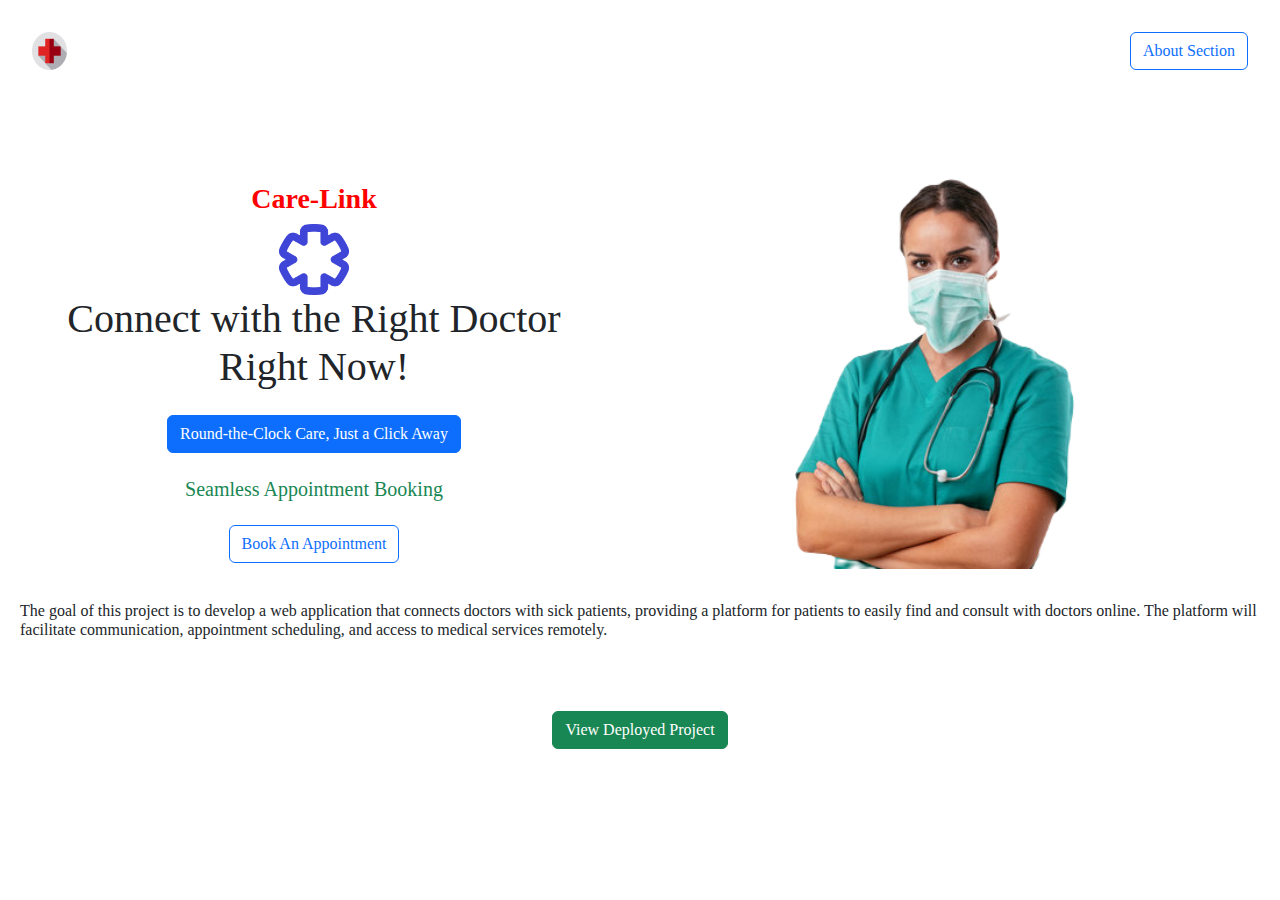
<file: index.html>
<!DOCTYPE html>
<html lang="en">
<head>
    <meta charset="UTF-8">
    <meta name="viewport" content="width=device-width, initial-scale=1.0">
    <title>Care-Link Landing Page</title>
    <link href="https://cdn.jsdelivr.net/npm/bootstrap@5.3.3/dist/css/bootstrap.min.css" rel="stylesheet" integrity="sha384-QWTKZyjpPEjISv5WaRU9OFeRpok6YctnYmDr5pNlyT2bRjXh0JMhjY6hW+ALEwIH" crossorigin="anonymous">
    <link rel="stylesheet" href="/style.css">
    <link rel="stylesheet" href="https://cdn.jsdelivr.net/npm/bootstrap-icons@1.11.3/font/bootstrap-icons.min.css">
</head>
<body>

        <nav>
      
                <img src="./assets/logo.png" alt="brand logo">
       
            <a href="../Extra class/about.html">
                 <button class="btn btn-outline-primary">About Section</button>
             </a>
        </nav>
        <section>
                <div class="row">
                    <div class="col-12 col-md-6 home" >
                          <h3>Care-Link</h3>
                          <img src='./assets/bg-image.png' alt="background image"/>
                          <h1> Connect with the Right Doctor<br/> Right Now!</h1>
                          <button class="btn btn-primary mb-4 mt-3" >Round-the-Clock Care, Just a Click Away</button>
                         <h5 class="mb-4 text-success">Seamless appointment booking</h5>
                         <Link to='/signin'><button class="btn btn-outline-primary">Book An Appointment</button></Link>
                     </div>
                    <div class="col-12 col-md-6 home1">
                         <img src="./assets/nurse1.png" alt="Image">
                    </div>
                </div>

                <div class="row">
                    <div class="col-12 write">
                        <h6>The goal of this project is to develop a web application that connects doctors with sick patients,
                             providing a platform for patients to easily find and consult with doctors online. 
                            The platform will facilitate communication, appointment scheduling, and access to medical services remotely.
                        </h6>
                    </div>
                    <div class="col-12 write1">
                        <a href="https://care-link-web-app.netlify.app/ "target="_blank">
                            <button class="btn btn-success">View Deployed Project</button> 
                        </a>
                           
                    </div>
                </div>

        </section>
    
</body>
</html>
</file>
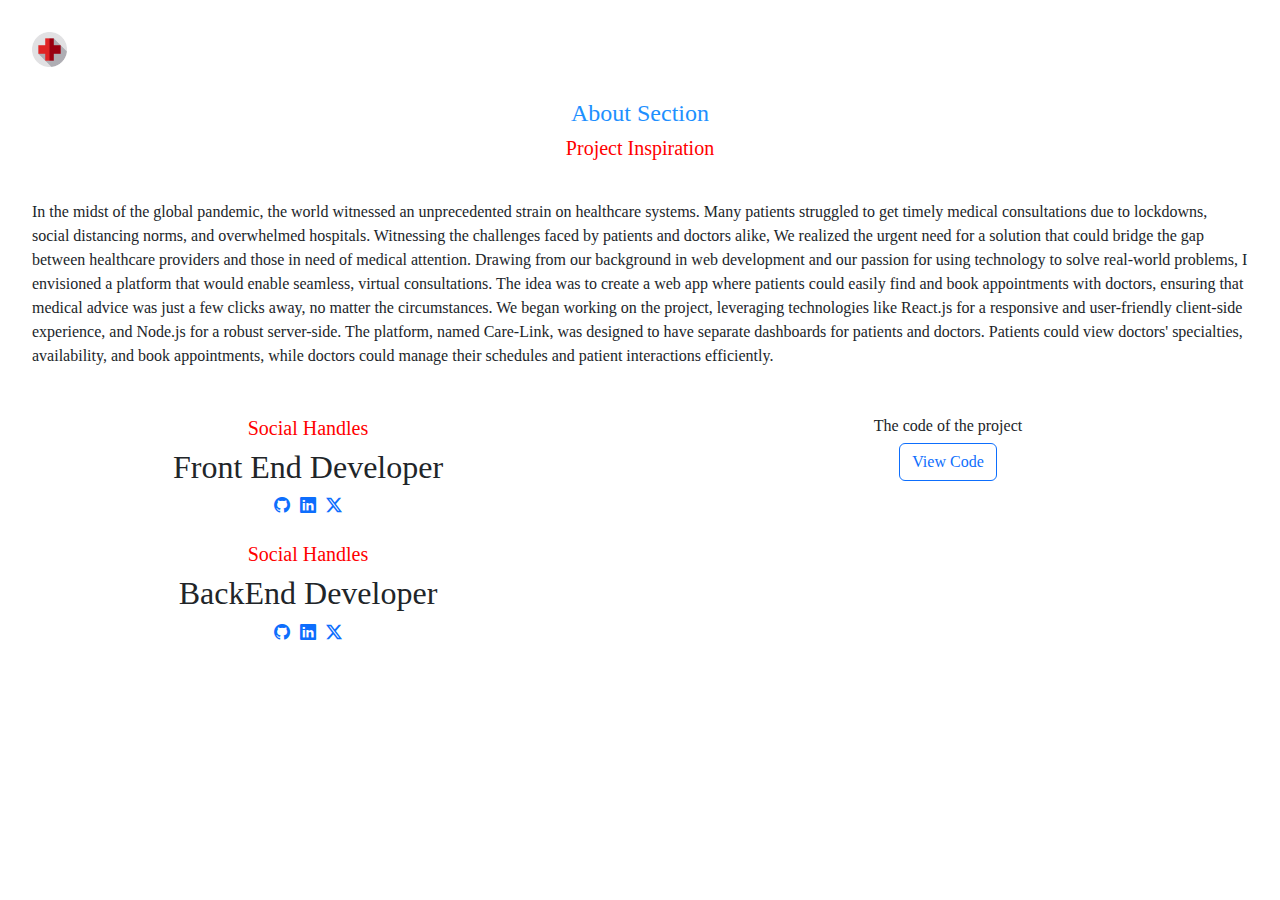
<file: Extra class/about.html>
<!DOCTYPE html>
<html lang="en">
<head>
    <meta charset="UTF-8">
    <meta name="viewport" content="width=device-width, initial-scale=1.0">
    <title>About Section</title>
    <link href="https://cdn.jsdelivr.net/npm/bootstrap@5.3.3/dist/css/bootstrap.min.css" rel="stylesheet" integrity="sha384-QWTKZyjpPEjISv5WaRU9OFeRpok6YctnYmDr5pNlyT2bRjXh0JMhjY6hW+ALEwIH" crossorigin="anonymous">
    <link rel="stylesheet" href="/style.css">
    <link rel="stylesheet" href="https://cdn.jsdelivr.net/npm/bootstrap-icons@1.11.3/font/bootstrap-icons.min.css">
</head>
<body>

    <nav >
        <a href="../index.html">
            <img src="../assets/logo.png" alt="brand logo">
            
        </a>
    </nav>
    
    <section>
        <h4>About Section</h4>
        <div class="row">
            <div class="col-12">
                <h5>Project Inspiration</h5>
                    <p>In the midst of the global pandemic, the world witnessed an unprecedented strain on healthcare systems. Many patients struggled to get timely medical consultations due to lockdowns, social distancing norms, and overwhelmed hospitals. Witnessing the challenges faced by patients and doctors alike, We realized the urgent need for a solution that could bridge the gap between healthcare providers and those in need of medical attention.
                      Drawing from our background in web development and our passion for using technology to solve real-world problems, I envisioned a platform that would enable seamless, virtual consultations. The idea was to create a web app where patients could easily find and book appointments with doctors, ensuring that medical advice was just a few clicks away, no matter the circumstances.
                    We began working on the project, leveraging technologies like React.js for a responsive and user-friendly client-side experience, and Node.js for a robust server-side. The platform, named Care-Link, was designed to have separate dashboards for patients and doctors. Patients could view doctors' specialties, availability, and book appointments, while doctors could manage their schedules and patient interactions efficiently.
                    </p>
            </div>

            <div class="row about">
                <div class="col-12 col-md-6">
                        <h5>Social Handles</h5>
                        <h2>Front End Developer</h2>
                      
                        <div class="icons">
                            <a href="https://github.com/ONEONUORA" target="_blank">
                                <i class="bi bi-github"></i>
                            </a>
                       
                            <a href="https://www.linkedin.com/in/onuoraebube/" target="_blank">
                                <i class="bi bi-linkedin"></i>
                            </a>
                  
                            <a href="https://x.com/EbubeMonwe" target="_blank">
                                <i class="bi bi-twitter-x"> </i>
                            </a>
                       
                    </div>
                            <br/>


                        <h5>Social Handles</h5>
                        <h2>BackEnd Developer</h2>

                        <div class="icons">
                                <a href="https://github.com/hency96" target="_blank">
                                    <i class="bi bi-github"></i>
                                </a>
                           
                                <a href="https://www.linkedin.com/in/chukwu-monday-45a5b08b?utm_source=share&utm_campaign=share_via&utm_content=profile&utm_medium=ios_app" target="_blank">
                                    <i class="bi bi-linkedin"></i>
                                </a>
                      
                                <a href="https://x.com/ice_jaid" target="_blank">
                                    <i class="bi bi-twitter-x"> </i>
                                </a>
                           
                        </div>
                  
                </div>

                <div class="col-12 col-md-6">
                            <h6>The code of the project</h6>
                        <a href="https://github.com/ONEONUORA/Care-Link-Web-app" target="_blank">
                            <button class="btn btn-outline-primary">
                                View Code
                            </button>
                        </a>
                </div>
            </div>

        </div>
    </section>
    
</body>
</html>
</file>
<file: style.css>
body{
    padding: 0;
    margin: 0 ;
    overflow-x: hidden;
    font-family: fredoka;
}

section{
    margin-bottom: 2rem;
}

nav img{
    width: 35px;
}

nav{
    margin: 2rem;
    display: flex;
    justify-content: space-between;
}

section h4{
    text-align: center;
    text-transform: capitalize;
    color: dodgerblue;
}

section h5{
    text-align: center;
    text-transform: capitalize;
    color: red;
}
section p{
    padding: 2rem;
}

.home img{
    width: 70px;
}

.home h3{
    font-weight: bolder;
    color: red;
}


.home{
    display: block;
    justify-content: center;
    text-align: center;
    margin:  0 auto;
    padding-top: 5rem;
    padding-left: 2rem;
    padding-right: 2rem;
}


.home1{
    padding-top: 3rem;
}


.home1 img{
    width: 100%;
}

.write{
    padding: 2rem;
    margin-bottom: 2rem;
}

.write1 a{
    text-decoration: none;

}


.write1 button{
  margin: 0 auto;
  display: block;
}

.about{
    text-align: center;
}

.icons{
    display: flex;
    gap: 10px;
    justify-content: center;
}
</file>
